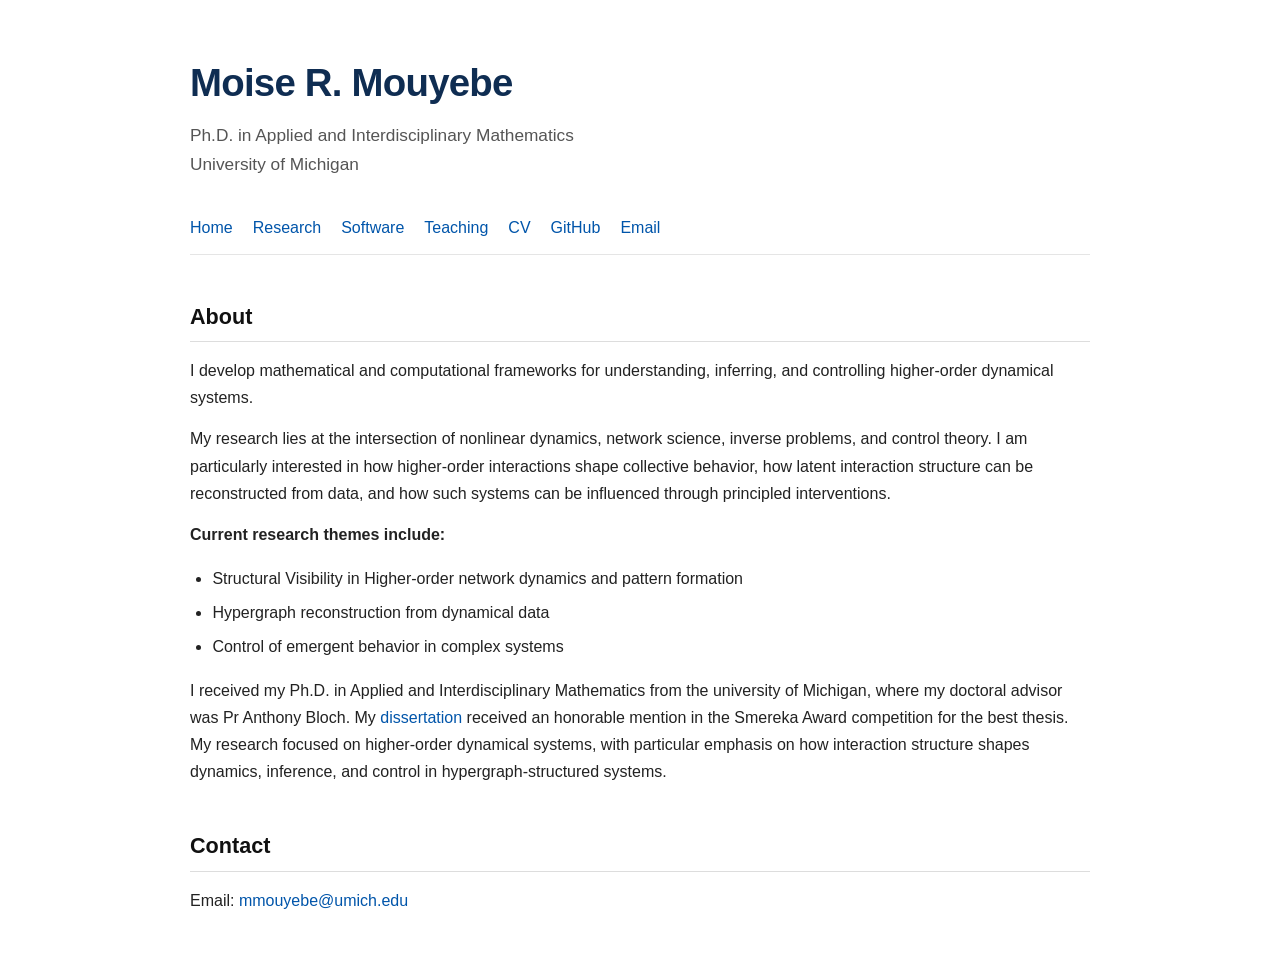
<file: index.html>
<!DOCTYPE html>
<html>
<head>
    <meta charset="UTF-8">
    <title>Moise Mouyebe</title>
    <link rel="stylesheet" href="style.css">
</head>
<body>

<h1>Moise R. Mouyebe</h1>
<p class="subtitle">Ph.D. in Applied and Interdisciplinary Mathematics<br>University of Michigan</p>

<ul class="nav">
    <li><a href="index.html">Home</a></li>
    <li><a href="research.html">Research</a></li>
    <li><a href="software.html">Software</a></li>
    <li><a href="teaching.html">Teaching</a></li>
    <li><a href="cv.html">CV</a></li>
    <li><a href="https://github.com/mmouyebe">GitHub</a></li>
    <li><a href="mailto:mmouyebe@umich.edu">Email</a></li>
</ul>

<h2>About</h2>

<p>
I develop mathematical and computational frameworks for understanding, inferring, and controlling higher-order dynamical systems.
</p>

<p>
My research lies at the intersection of nonlinear dynamics, network science, inverse problems, and control theory. I am particularly interested in how higher-order interactions shape collective behavior, how latent interaction structure can be reconstructed from data, and how such systems can be influenced through principled interventions.
</p>

<p><strong>Current research themes include:</strong></p>

<ul>
    <li>Structural Visibility in Higher-order network dynamics and pattern formation</li>
    <li>Hypergraph reconstruction from dynamical data</li>
    <li>Control of emergent behavior in complex systems</li>
</ul>

<p>
I received my Ph.D. in Applied and Interdisciplinary Mathematics from the university of Michigan, where my doctoral advisor was  Pr Anthony Bloch.
    My <a href="https://deepblue.lib.umich.edu/items/971bc788-7f31-4d7b-89b8-7ee278fe9559">dissertation</a> received an honorable mention in the Smereka Award competition for the best thesis.
    
    My  research focused on higher-order dynamical systems, with particular emphasis on how interaction structure shapes dynamics, inference, and control in hypergraph-structured systems.
</p>

    
<h2>Contact</h2>
<p>
Email: <a href="mailto:mmouyebe@umich.edu">mmouyebe@umich.edu</a>
</p>
    
</body>
</html>
</file>
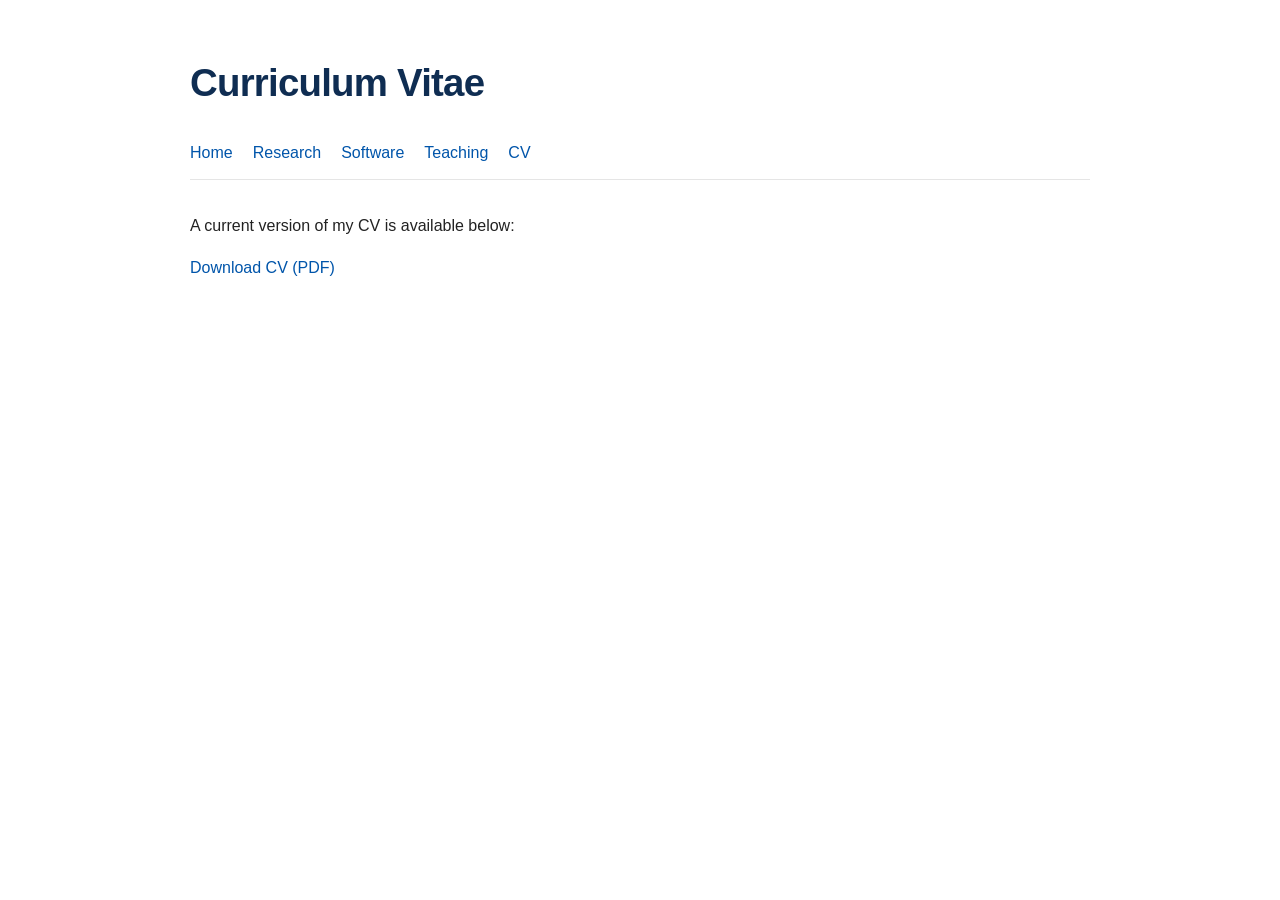
<file: cv.html>
<!DOCTYPE html>
<html>
<head>
    <meta charset="UTF-8">
    <title>CV - Moise Mouyebe</title>
    <link rel="stylesheet" href="style.css">
</head>
<body>

<h1>Curriculum Vitae</h1>

<ul class="nav">
    <li><a href="index.html">Home</a></li>
    <li><a href="research.html">Research</a></li>
    <li><a href="software.html">Software</a></li>
    <li><a href="teaching.html">Teaching</a></li>
    <li><a href="cv.html">CV</a></li>
</ul>

<p>A current version of my CV is available below:</p>

<p><a href="https://drive.google.com/file/d/13VdqGDYah9N1kcOzYbwI2sQwG5fDFe3n/view?usp=sharing" target="_blank"> Download CV (PDF)</a></p>

</body>
</html>
</file>
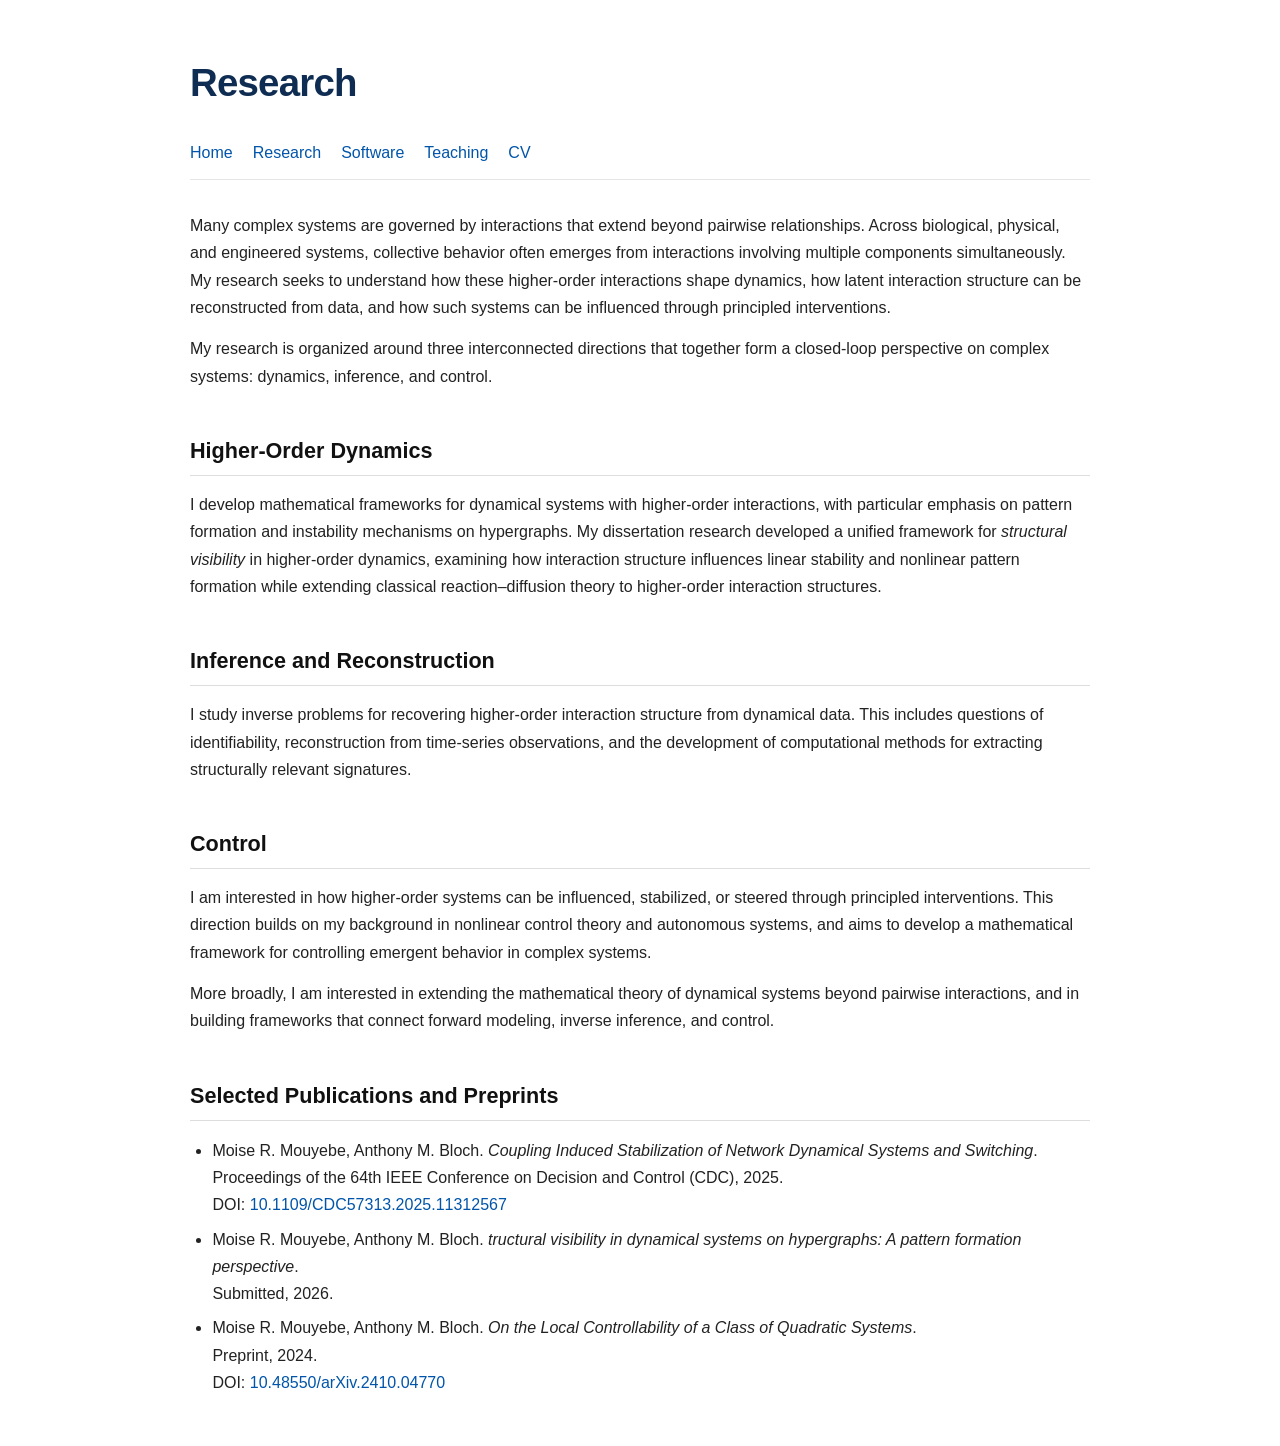
<file: research.html>
<!DOCTYPE html>
<html>
<head>
    <meta charset="UTF-8">
    <title>Research - Moise Mouyebe</title>
    <link rel="stylesheet" href="style.css">
</head>
<body>

<h1>Research</h1>

<ul class="nav">
    <li><a href="index.html">Home</a></li>
    <li><a href="research.html">Research</a></li>
    <li><a href="software.html">Software</a></li>
    <li><a href="teaching.html">Teaching</a></li>
    <li><a href="cv.html">CV</a></li>
</ul>

<p>
    Many complex systems are governed by interactions that extend beyond pairwise relationships. Across biological, physical, and engineered systems, collective behavior often emerges from interactions involving multiple components simultaneously. My research seeks to understand how these higher-order interactions shape dynamics, how latent interaction structure can be reconstructed from data, and how such systems can be influenced through principled interventions.
</p>

<p>
My research is organized around three interconnected directions that together form a closed-loop perspective on complex systems: dynamics, inference, and control.
</p>

<h2>Higher-Order Dynamics</h2>

<p>
  I develop mathematical frameworks for dynamical systems with
  higher-order interactions, with particular emphasis on pattern
  formation and instability mechanisms on hypergraphs.
  My dissertation research developed a unified framework for
  <em>structural visibility</em> in higher-order dynamics,
  examining how interaction structure influences linear stability
  and nonlinear pattern formation while extending classical
  reaction–diffusion theory to higher-order interaction structures.
</p>

<h2>Inference and Reconstruction</h2>

<p>
I study inverse problems for recovering higher-order interaction structure from dynamical data.
This includes questions of identifiability, reconstruction from time-series observations, and the development of computational methods for extracting structurally relevant signatures.
</p>

<h2>Control</h2>

<p>
I am interested in how higher-order systems can be influenced, stabilized, or steered through principled interventions.
This direction builds on my background in nonlinear control theory and autonomous systems, and aims to develop a mathematical framework for controlling emergent behavior in complex systems.
</p>

<p>
More broadly, I am interested in extending the mathematical theory of dynamical systems beyond pairwise interactions, and in building frameworks that connect forward modeling, inverse inference, and control.
</p>

<h2>Selected Publications and Preprints</h2>

<ul>

    <li>
    Moise R. Mouyebe, Anthony M. Bloch.
    <em>Coupling Induced Stabilization of Network Dynamical Systems and Switching</em>.<br>
    Proceedings of the 64th IEEE Conference on Decision and Control (CDC), 2025.<br>
    DOI: <a href="https://doi.org/10.1109/CDC57313.2025.11312567" target="_blank">10.1109/CDC57313.2025.11312567</a>
    </li>

    <li>
        Moise R. Mouyebe, Anthony M. Bloch. 
        <em>tructural visibility in dynamical systems on hypergraphs: A pattern
formation perspective</em>.<br>
        Submitted, 2026.
    </li>
    
    
    <li>
        Moise R. Mouyebe, Anthony M. Bloch. 
        <em>On the Local Controllability of a Class of Quadratic Systems</em>.<br>
        Preprint, 2024.<br>
        DOI: <a href="https://doi.org/10.48550/arXiv.2410.04770" target="_blank">10.48550/arXiv.2410.04770</a>
    </li>

</ul>




</body>
</html>
</file>
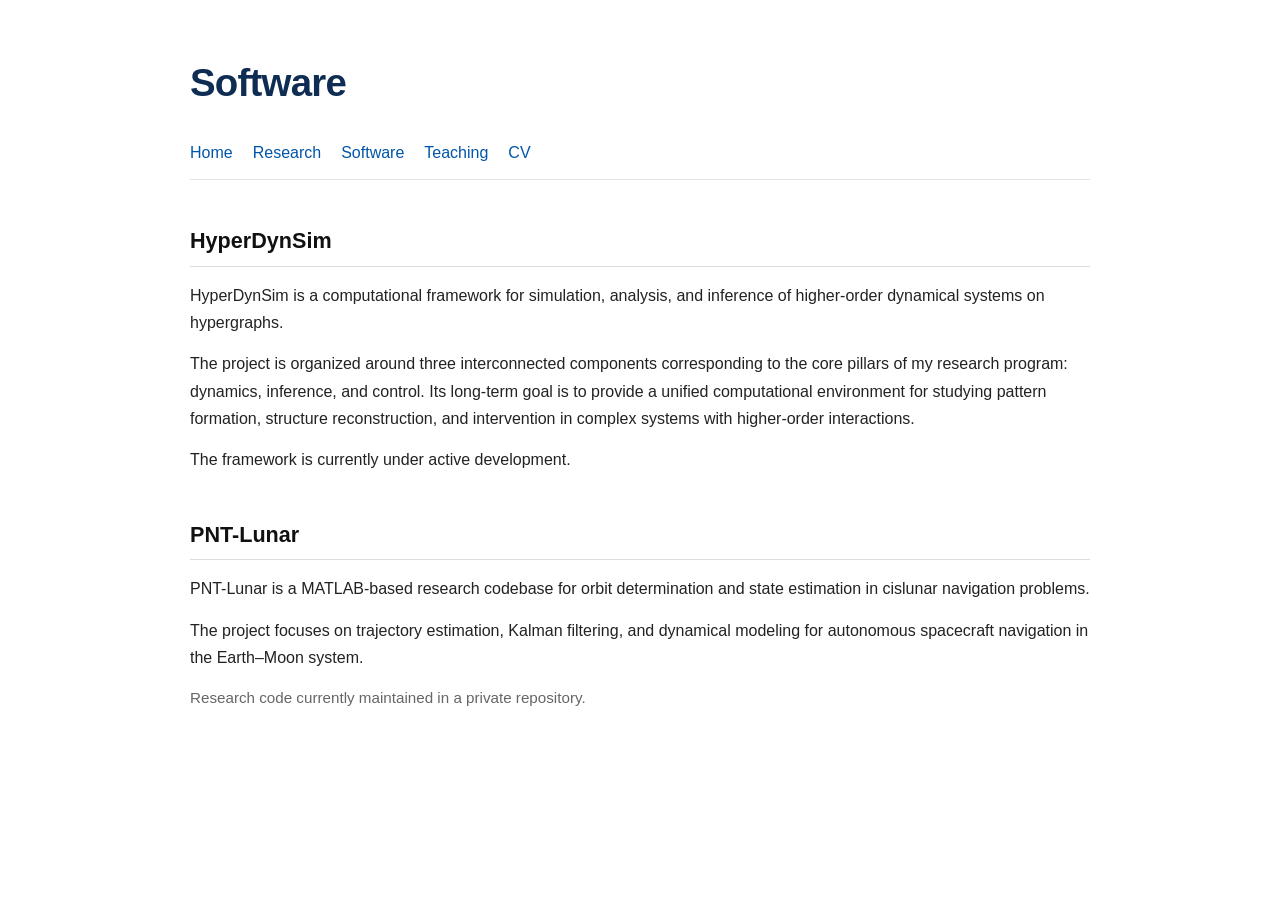
<file: software.html>
<!DOCTYPE html>
<html>
<head>
    <meta charset="UTF-8">
    <title>Software - Moise Mouyebe</title>
    <link rel="stylesheet" href="style.css">
</head>
<body>

<h1>Software</h1>

<ul class="nav">
    <li><a href="index.html">Home</a></li>
    <li><a href="research.html">Research</a></li>
    <li><a href="software.html">Software</a></li>
    <li><a href="teaching.html">Teaching</a></li>
    <li><a href="cv.html">CV</a></li>
</ul>

<h2>HyperDynSim</h2>

<p>
HyperDynSim is a computational framework for simulation, analysis, and inference of higher-order dynamical systems on hypergraphs.
</p>

<p>
    The project is organized around three interconnected components corresponding to the core pillars of my research program: dynamics, inference, and control. Its long-term goal is to provide a unified computational environment for studying pattern formation, structure reconstruction, and intervention in complex systems with higher-order interactions.
</p>

<p>
    The framework is currently under active development.
<!--
<p><a href="https://github.com/mmouyebe/HyperDynSim" target="_blank">View on GitHub</a></p>
-->
    
<h2>PNT-Lunar</h2>

<p>
PNT-Lunar is a MATLAB-based research codebase for orbit determination and state estimation in cislunar navigation problems.
</p>

<p>
The project focuses on trajectory estimation, Kalman filtering, and dynamical modeling for autonomous spacecraft navigation  in the Earth–Moon system.
</p>
    
<p class="small">
Research code currently maintained in a private repository.
</p>

</body>
</html>
</file>
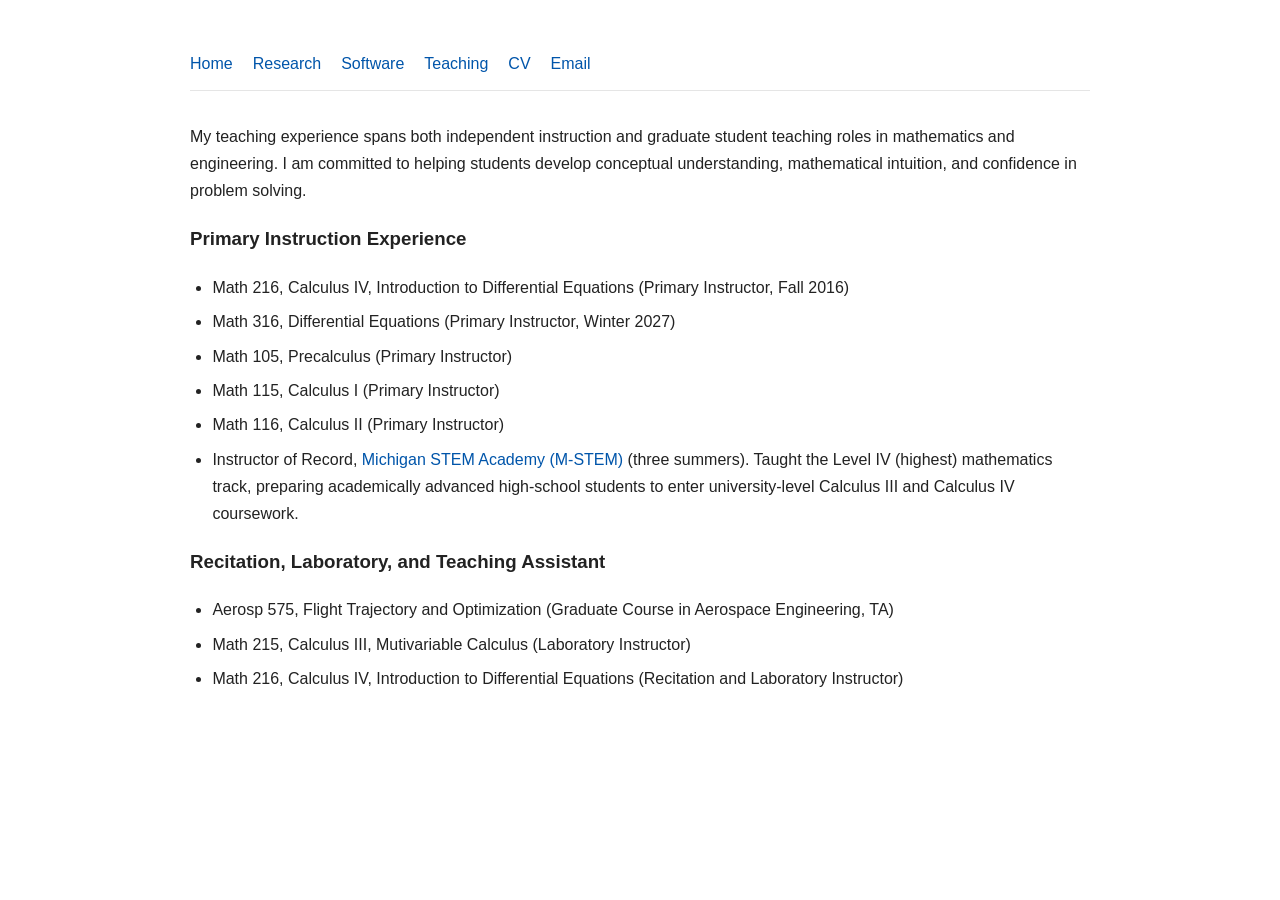
<file: teaching.html>
<!DOCTYPE html>
<html>
<head>
    <meta charset="UTF-8">
    <title>Teaching - Moise Mouyebe</title>
    <link rel="stylesheet" href="style.css">
</head>
<body>


<ul class="nav">
    <li><a href="index.html">Home</a></li>
    <li><a href="research.html">Research</a></li>
    <li><a href="software.html">Software</a></li>
    <li><a href="teaching.html">Teaching</a></li>
    <li><a href="cv.html">CV</a></li>
    <!--
    <li><a href="https://github.com/mmouyebe">GitHub</a></li>
    -->
    <li><a href="mailto:mmouyebe@umich.edu">Email</a></li>
</ul>

<p>
My teaching experience spans both independent instruction and graduate student teaching roles in mathematics and engineering. I am committed to helping students develop conceptual understanding, mathematical intuition, and confidence in problem solving.
</p>

<h3>Primary Instruction Experience</h3>

<ul>
    
    <li>
        Math 216, Calculus IV, Introduction to Differential Equations (Primary Instructor, Fall 2016)
    </li>

    <li>
        Math 316, Differential Equations (Primary Instructor, Winter 2027)
    </li>

    <li>
        Math 105, Precalculus (Primary Instructor)
    </li>

    <li>
        Math 115, Calculus I (Primary Instructor)
    </li>

    <li>
        Math 116, Calculus II (Primary Instructor)
    </li>

    <li>
        Instructor of Record, <a href="https://www.mstem.umich.edu/" target="_blank">Michigan STEM Academy (M-STEM)</a> (three summers). Taught the Level IV (highest) mathematics track, preparing academically advanced high-school students to enter university-level Calculus III and Calculus IV coursework. 

    </li>
</ul>

<h3>Recitation, Laboratory, and Teaching Assistant</h3>

<ul>
    <li>
        Aerosp 575, Flight Trajectory and Optimization (Graduate Course in Aerospace Engineering, TA)
    </li>

    <li>
        Math 215, Calculus III, Mutivariable Calculus (Laboratory Instructor)
    </li>

    <li>
        Math 216, Calculus IV, Introduction to Differential Equations (Recitation and Laboratory Instructor)
    </li>
</ul>

</body>
</html>
</file>
<file: style.css>
body {
    max-width: 900px;
    margin: 50px auto;
    padding: 0 25px;
    font-family: -apple-system, BlinkMacSystemFont, "Segoe UI", Roboto, Arial, sans-serif;
    line-height: 1.7;
    color: #222;
    background: #ffffff;
}

h1 {
    font-size: 2.4rem;
    font-weight: 650;
    margin-bottom: 0.15em;
    color: #111;
}

h2 {
    font-size: 1.35rem;
    margin-top: 2em;
    margin-bottom: 0.7em;
    color: #111;
    border-bottom: 1px solid #ddd;
    padding-bottom: 0.25em;
}

p {
    margin: 0.9em 0;
}

a {
    color: #0055aa;
    text-decoration: none;
}

a:hover {
    text-decoration: underline;
}

ul {
    padding-left: 1.4em;
}

li {
    margin: 0.45em 0;
}

hr {
    border: none;
    border-top: 1px solid #ddd;
    margin: 2em 0;
}

.subtitle {
    font-size: 1.08rem;
    color: #555;
    margin-top: 0;
    margin-bottom: 1.6em;
}

.nav {
    margin: 1.5em 0 2em 0;
    padding: 0;
    list-style: none;
    display: flex;
    gap: 20px;
    flex-wrap: wrap;
}

.nav li {
    margin: 0;
}

.nav a {
    font-weight: 500;
}

.block {
    margin-top: 1.5em;
}

.small {
    color: #666;
    font-size: 0.95rem;
}


/* ---------- Visual Refinements ---------- */

h1 {
    color: #0f2d52;
    letter-spacing: -0.02em;
}

.subtitle {
    color: #555;
    font-size: 1.08rem;
    margin-top: 0;
    margin-bottom: 2em;
}

.nav {
    border-bottom: 1px solid #e5e5e5;
    padding-bottom: 0.8em;
    margin-bottom: 2em;
}

.nav a {
    font-weight: 500;
}

body {
    -webkit-font-smoothing: antialiased;
    -moz-osx-font-smoothing: grayscale;
}
</file>
